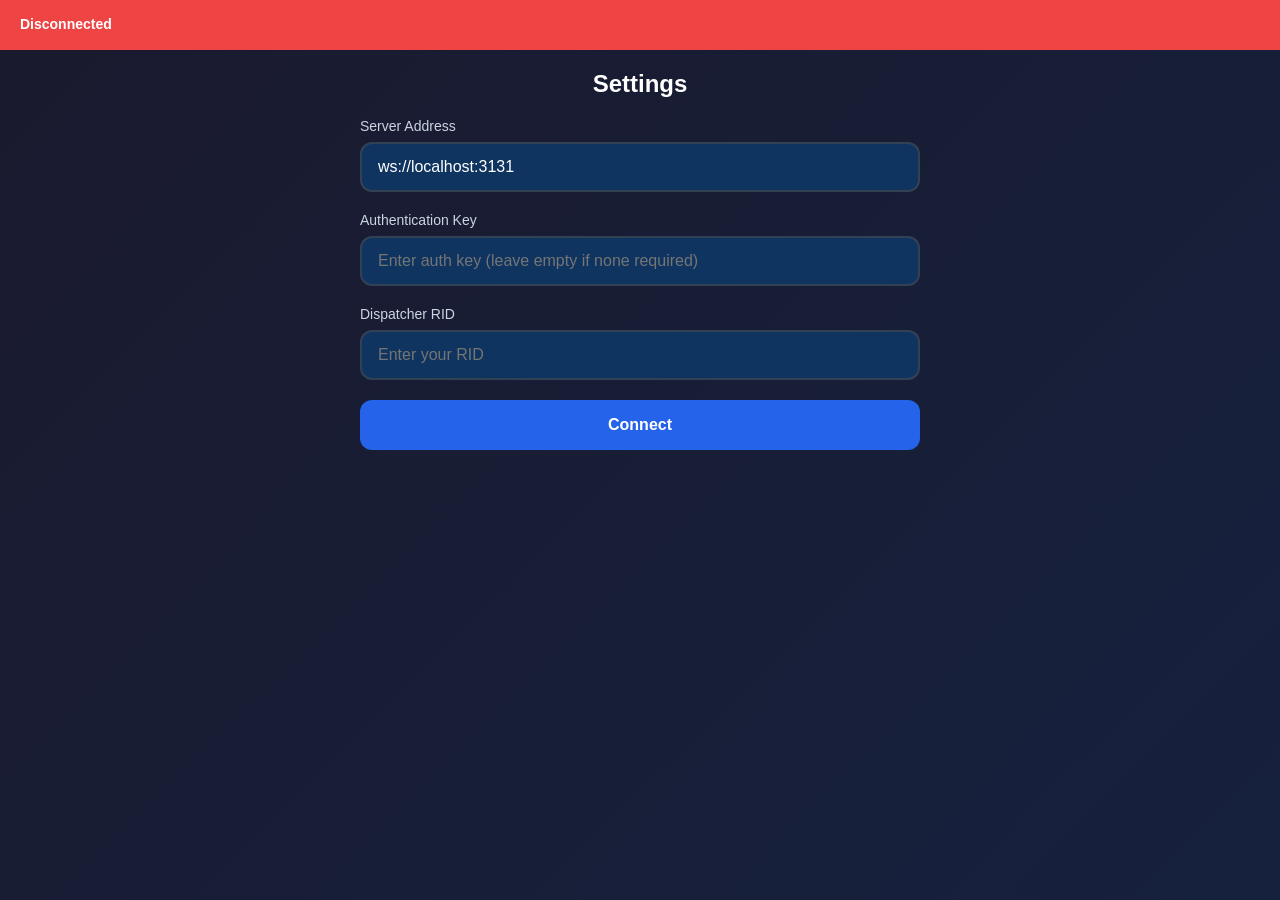
<file: WhackerLinkWeb/index.html>
<!DOCTYPE html>
<html lang="en">
<head>
    <meta charset="UTF-8">
    <meta name="viewport" content="width=device-width, initial-scale=1.0, maximum-scale=1.0, user-scalable=no">
    <meta name="apple-mobile-web-app-capable" content="yes">
    <meta name="apple-mobile-web-app-status-bar-style" content="black-translucent">
    <meta name="apple-mobile-web-app-title" content="WhackerLink">
    <meta name="theme-color" content="#1a1a2e">

    <title>WhackerLink Mobile</title>

    <link rel="manifest" href="manifest.json">
    <link rel="apple-touch-icon" href="assets/icon-192.png">
    <link rel="stylesheet" href="css/styles.css">
</head>
<body>
    <!-- Connection Status Bar -->
    <div id="status-bar" class="status-bar disconnected">
        <span id="status-text">Disconnected</span>
        <span id="rid-display"></span>
    </div>

    <!-- Main Container -->
    <div class="container">
        <!-- Settings Panel -->
        <div id="settings-panel" class="panel">
            <h2>Settings</h2>

            <div class="form-group">
                <label for="server-address">Server Address</label>
                <input type="text" id="server-address" placeholder="ws://localhost:3131" value="ws://localhost:3131">
            </div>

            <div class="form-group">
                <label for="auth-key">Authentication Key</label>
                <input type="password" id="auth-key" placeholder="Enter auth key (leave empty if none required)">
            </div>

            <div class="form-group">
                <label for="dispatcher-rid">Dispatcher RID</label>
                <input type="number" id="dispatcher-rid" placeholder="Enter your RID">
            </div>

            <button id="connect-btn" class="btn btn-primary">Connect</button>
            <button id="disconnect-btn" class="btn btn-secondary" style="display:none;">Disconnect</button>
        </div>

        <!-- Channels Panel -->
        <div id="channels-panel" class="panel" style="display:none;">
            <h2>Talkgroups</h2>
            <div id="channels-list" class="channels-list">
                <!-- Channels will be populated dynamically -->
            </div>

            <button id="back-to-settings" class="btn btn-secondary">Settings</button>
        </div>

        <!-- PTT Panel -->
        <div id="ptt-panel" class="panel" style="display:none;">
            <div class="ptt-container">
                <h2 id="selected-channel-name">No Channel Selected</h2>

                <div class="ptt-status">
                    <div id="ptt-indicator" class="ptt-indicator idle">IDLE</div>
                </div>

                <!-- PTT Button -->
                <button id="ptt-button" class="ptt-button">
                    <div class="ptt-button-inner">
                        <span class="ptt-icon">🎤</span>
                        <span class="ptt-text">HOLD TO TALK</span>
                    </div>
                </button>

                <div class="info-text">
                    <p><strong>RID:</strong> <span id="current-rid">-</span></p>
                    <p><strong>TG:</strong> <span id="current-tgid">-</span></p>
                    <p><strong>Site:</strong> <span id="current-site">-</span></p>
                </div>

                <div class="button-group">
                    <button id="change-channel" class="btn btn-secondary">Change Channel</button>
                    <button id="disconnect-from-ptt" class="btn btn-secondary">Disconnect</button>
                </div>
            </div>
        </div>
    </div>

    <!-- Toast Notifications -->
    <div id="toast" class="toast"></div>

    <!-- Scripts -->
    <script src="js/config.js"></script>
    <script src="js/websocket.js"></script>
    <script src="js/audio.js"></script>
    <script src="js/ui.js"></script>
    <script src="js/app.js"></script>
</body>
</html>
</file>
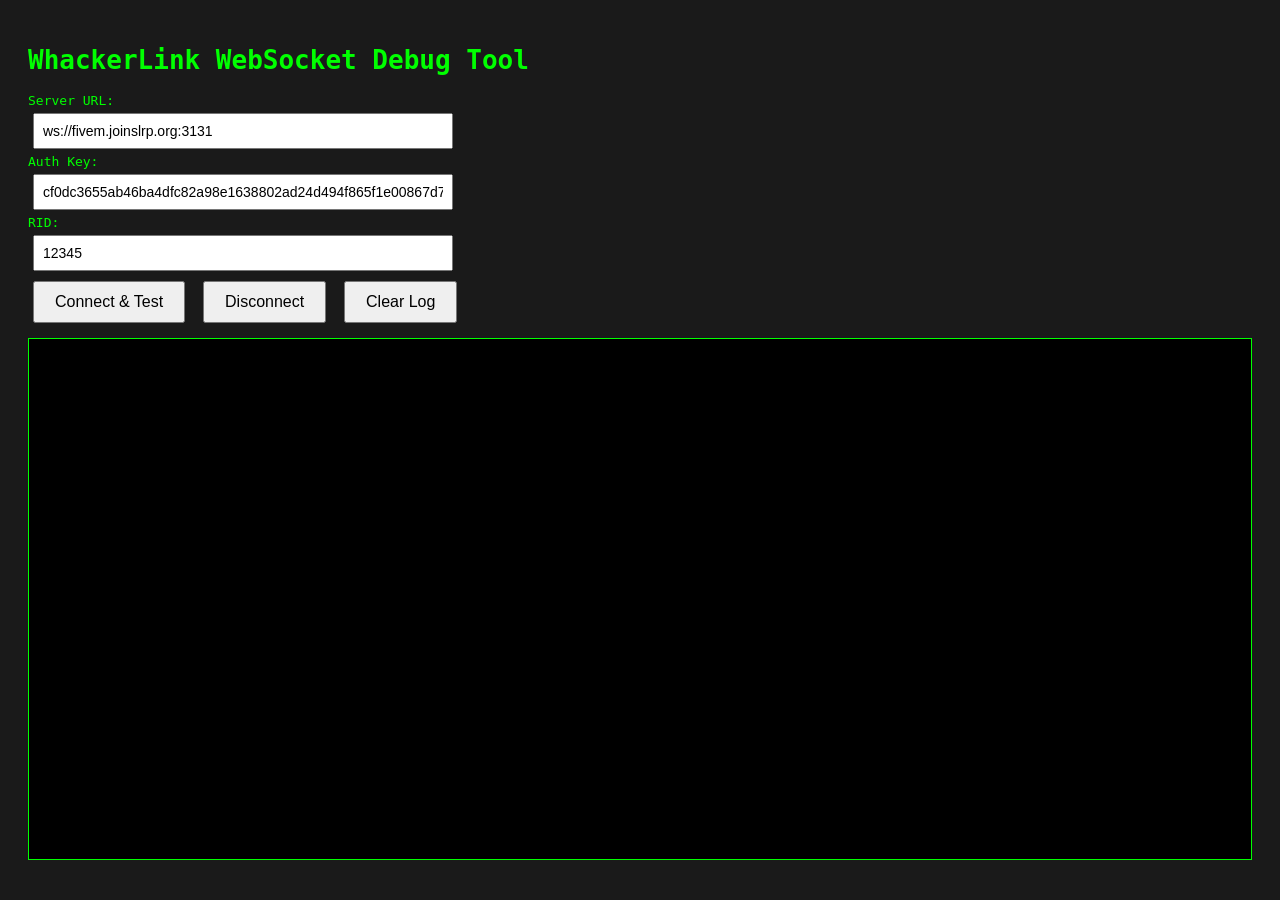
<file: WhackerLinkWeb/websocket-debug.html>
<!DOCTYPE html>
<html>
<head>
    <title>WhackerLink WebSocket Debug</title>
    <style>
        body { font-family: monospace; padding: 20px; background: #1a1a1a; color: #0f0; }
        input { padding: 8px; margin: 5px; font-size: 14px; width: 400px; }
        button { padding: 10px 20px; margin: 5px; font-size: 16px; }
        #log {
            border: 1px solid #0f0;
            padding: 10px;
            margin: 10px 0;
            height: 500px;
            overflow-y: auto;
            background: #000;
        }
        .success { color: #0f0; }
        .error { color: #f00; }
        .info { color: #0ff; }
        .warning { color: #ff0; }
    </style>
</head>
<body>
    <h1>WhackerLink WebSocket Debug Tool</h1>

    <div>
        <label>Server URL:<br>
        <input type="text" id="server" value="ws://fivem.joinslrp.org:3131"></label><br>

        <label>Auth Key:<br>
        <input type="text" id="authKey" value="cf0dc3655ab46ba4dfc82a98e1638802ad24d494f865f1e00867d78b67c6d765"></label><br>

        <label>RID:<br>
        <input type="text" id="rid" value="12345"></label>
    </div>

    <div>
        <button onclick="testConnection()">Connect & Test</button>
        <button onclick="disconnect()">Disconnect</button>
        <button onclick="clearLog()">Clear Log</button>
    </div>

    <div id="log"></div>

    <script>
        let ws = null;
        let connectionStartTime = null;

        function log(message, type = 'info') {
            const logDiv = document.getElementById('log');
            const time = new Date().toLocaleTimeString() + '.' + new Date().getMilliseconds();
            const elapsed = connectionStartTime ? ((Date.now() - connectionStartTime) / 1000).toFixed(3) + 's' : '';
            logDiv.innerHTML += `<div class="${type}">[${time}] ${elapsed ? '[+' + elapsed + ']' : ''} ${message}</div>`;
            logDiv.scrollTop = logDiv.scrollHeight;
        }

        function clearLog() {
            document.getElementById('log').innerHTML = '';
        }

        function testConnection() {
            const server = document.getElementById('server').value;
            const authKey = document.getElementById('authKey').value;
            const rid = document.getElementById('rid').value;

            clearLog();
            connectionStartTime = Date.now();

            log('=== WhackerLink Connection Test ===', 'info');
            log(`Server: ${server}`, 'info');
            log(`RID: ${rid}`, 'info');
            log(`Auth Key: ${authKey.substring(0, 16)}...`, 'info');
            log('', 'info');

            log('Creating WebSocket connection...', 'info');

            try {
                // Build WebSocket URL with auth key as query parameter
                let wsUrl = server;
                if (authKey) {
                    const separator = server.includes('?') ? '&' : '?';
                    wsUrl = `${server}${separator}authKey=${encodeURIComponent(authKey)}&rid=${encodeURIComponent(rid)}`;
                    log(`  Full URL: ${wsUrl.substring(0, 60)}...`, 'info');
                }

                ws = new WebSocket(wsUrl);
                log('✓ WebSocket object created', 'success');
                log(`  ReadyState: ${ws.readyState} (0=CONNECTING)`, 'info');

                ws.binaryType = 'arraybuffer';
                log(`✓ Binary type set to: ${ws.binaryType}`, 'success');

                ws.onopen = () => {
                    const elapsed = ((Date.now() - connectionStartTime) / 1000).toFixed(3);
                    log('', 'info');
                    log('━━━━━━━━━━━━━━━━━━━━━━━━━━━━━━━━━━━━', 'success');
                    log(`✓✓✓ WEBSOCKET OPENED (${elapsed}s) ✓✓✓`, 'success');
                    log('━━━━━━━━━━━━━━━━━━━━━━━━━━━━━━━━━━━━', 'success');
                    log(`  ReadyState: ${ws.readyState} (1=OPEN)`, 'success');
                    log(`  Protocol: ${ws.protocol || '(none)'}`, 'info');
                    log(`  Extensions: ${ws.extensions || '(none)'}`, 'info');
                    log('', 'info');

                    // Send authentication
                    const authMsg = {
                        type: 'AUTH',
                        authKey: authKey,
                        srcId: rid
                    };
                    const authStr = JSON.stringify(authMsg);

                    log('📤 Sending AUTH message:', 'info');
                    log(`   ${authStr}`, 'info');

                    try {
                        ws.send(authStr);
                        log('✓ AUTH message sent successfully', 'success');
                    } catch (e) {
                        log(`✗ Failed to send AUTH: ${e.message}`, 'error');
                    }
                };

                ws.onmessage = (event) => {
                    log('', 'info');
                    log('📥 RECEIVED MESSAGE:', 'success');

                    if (typeof event.data === 'string') {
                        log(`   Type: Text/JSON`, 'info');
                        log(`   Data: ${event.data}`, 'success');

                        try {
                            const parsed = JSON.parse(event.data);
                            log(`   Parsed:`, 'info');
                            log(`   ${JSON.stringify(parsed, null, 2)}`, 'info');
                        } catch (e) {
                            log(`   (Not valid JSON)`, 'warning');
                        }
                    } else if (event.data instanceof ArrayBuffer) {
                        const bytes = new Uint8Array(event.data);
                        log(`   Type: Binary`, 'info');
                        log(`   Length: ${bytes.length} bytes`, 'info');
                        log(`   Hex: ${Array.from(bytes).map(b => b.toString(16).padStart(2, '0')).join(' ')}`, 'info');
                    }
                };

                ws.onerror = (error) => {
                    log('', 'info');
                    log('━━━━━━━━━━━━━━━━━━━━━━━━━━━━━━━━━━━━', 'error');
                    log('✗✗✗ WEBSOCKET ERROR ✗✗✗', 'error');
                    log('━━━━━━━━━━━━━━━━━━━━━━━━━━━━━━━━━━━━', 'error');
                    log(`  Event: ${JSON.stringify(error)}`, 'error');
                    log(`  ReadyState: ${ws.readyState} (0=CONNECTING, 1=OPEN, 2=CLOSING, 3=CLOSED)`, 'error');
                    log('', 'info');
                    log('Possible causes:', 'warning');
                    log('  1. Server is not a WebSocket server', 'warning');
                    log('  2. Server requires specific headers/protocol', 'warning');
                    log('  3. CORS/security policy blocking connection', 'warning');
                    log('  4. Server immediately rejecting connection', 'warning');
                };

                ws.onclose = (event) => {
                    const elapsed = connectionStartTime ? ((Date.now() - connectionStartTime) / 1000).toFixed(3) : '?';
                    log('', 'info');
                    log('━━━━━━━━━━━━━━━━━━━━━━━━━━━━━━━━━━━━', 'warning');
                    log(`✗ WEBSOCKET CLOSED (${elapsed}s)`, 'warning');
                    log('━━━━━━━━━━━━━━━━━━━━━━━━━━━━━━━━━━━━', 'warning');
                    log(`  Code: ${event.code}`, 'warning');
                    log(`  Reason: ${event.reason || '(no reason given)'}`, 'warning');
                    log(`  Clean: ${event.wasClean}`, 'warning');
                    log(`  ReadyState: ${ws.readyState} (3=CLOSED)`, 'warning');
                    log('', 'info');

                    // Decode close codes
                    const closeCodes = {
                        1000: 'Normal Closure',
                        1001: 'Going Away',
                        1002: 'Protocol Error',
                        1003: 'Unsupported Data',
                        1005: 'No Status Received',
                        1006: 'Abnormal Closure (no close frame)',
                        1007: 'Invalid Frame Payload Data',
                        1008: 'Policy Violation',
                        1009: 'Message Too Big',
                        1010: 'Mandatory Extension',
                        1011: 'Internal Server Error',
                        1015: 'TLS Handshake Failure'
                    };

                    if (closeCodes[event.code]) {
                        log(`  Meaning: ${closeCodes[event.code]}`, 'warning');
                    }

                    if (event.code === 1006) {
                        log('', 'info');
                        log('Code 1006 means:', 'error');
                        log('  - Connection dropped without proper close handshake', 'error');
                        log('  - Server might not be a WebSocket server', 'error');
                        log('  - Network/firewall issue', 'error');
                        log('  - Server crashed/rejected connection', 'error');
                    }
                };

            } catch (error) {
                log('━━━━━━━━━━━━━━━━━━━━━━━━━━━━━━━━━━━━', 'error');
                log('✗ EXCEPTION CREATING WEBSOCKET', 'error');
                log('━━━━━━━━━━━━━━━━━━━━━━━━━━━━━━━━━━━━', 'error');
                log(`  ${error.toString()}`, 'error');
                log(`  Stack: ${error.stack}`, 'error');
            }
        }

        function disconnect() {
            if (ws) {
                log('', 'info');
                log('Manually closing connection...', 'warning');
                ws.close(1000, 'User requested disconnect');
                ws = null;
            } else {
                log('No active connection', 'warning');
            }
        }
    </script>
</body>
</html>
</file>
<file: WhackerLinkWeb/css/styles.css>
/* WhackerLink Mobile - Styles */

* {
    margin: 0;
    padding: 0;
    box-sizing: border-box;
    -webkit-tap-highlight-color: transparent;
}

:root {
    --primary-color: #2563eb;
    --secondary-color: #64748b;
    --success-color: #10b981;
    --danger-color: #ef4444;
    --warning-color: #f59e0b;
    --bg-dark: #1a1a2e;
    --bg-medium: #16213e;
    --bg-light: #0f3460;
    --text-light: #ffffff;
    --text-gray: #cbd5e1;
    --border-color: #334155;
}

body {
    font-family: -apple-system, BlinkMacSystemFont, 'Segoe UI', Roboto, Oxygen, Ubuntu, Cantarell, sans-serif;
    background: linear-gradient(135deg, var(--bg-dark) 0%, var(--bg-medium) 100%);
    color: var(--text-light);
    min-height: 100vh;
    overflow-x: hidden;
    user-select: none;
    -webkit-user-select: none;
}

/* Status Bar */
.status-bar {
    position: fixed;
    top: 0;
    left: 0;
    right: 0;
    padding: 12px 20px;
    background: var(--bg-medium);
    border-bottom: 2px solid var(--border-color);
    display: flex;
    justify-content: space-between;
    align-items: center;
    font-size: 14px;
    font-weight: 600;
    z-index: 1000;
    height: 50px;
}

.status-bar.connected {
    background: var(--success-color);
    border-bottom-color: var(--success-color);
}

.status-bar.disconnected {
    background: var(--danger-color);
    border-bottom-color: var(--danger-color);
}

.status-bar.transmitting {
    background: var(--warning-color);
    border-bottom-color: var(--warning-color);
    animation: pulse 1s infinite;
}

@keyframes pulse {
    0%, 100% { opacity: 1; }
    50% { opacity: 0.8; }
}

/* Container */
.container {
    padding-top: 50px;
    min-height: 100vh;
}

/* Panel */
.panel {
    padding: 20px;
    max-width: 600px;
    margin: 0 auto;
}

.panel h2 {
    margin-bottom: 20px;
    font-size: 24px;
    text-align: center;
}

/* Form Groups */
.form-group {
    margin-bottom: 20px;
}

.form-group label {
    display: block;
    margin-bottom: 8px;
    font-size: 14px;
    color: var(--text-gray);
    font-weight: 500;
}

.form-group input,
.form-group select {
    width: 100%;
    padding: 14px 16px;
    background: var(--bg-light);
    border: 2px solid var(--border-color);
    border-radius: 12px;
    color: var(--text-light);
    font-size: 16px;
    transition: border-color 0.3s;
}

.form-group input:focus,
.form-group select:focus {
    outline: none;
    border-color: var(--primary-color);
}

/* Buttons */
.btn {
    width: 100%;
    padding: 16px;
    border: none;
    border-radius: 12px;
    font-size: 16px;
    font-weight: 600;
    cursor: pointer;
    transition: all 0.3s;
    margin-bottom: 12px;
}

.btn-primary {
    background: var(--primary-color);
    color: var(--text-light);
}

.btn-primary:active {
    background: #1d4ed8;
    transform: scale(0.98);
}

.btn-secondary {
    background: var(--secondary-color);
    color: var(--text-light);
}

.btn-secondary:active {
    background: #475569;
    transform: scale(0.98);
}

/* Channels List */
.channels-list {
    display: grid;
    gap: 12px;
    margin-bottom: 20px;
}

.channel-item {
    padding: 16px;
    background: var(--bg-light);
    border: 2px solid var(--border-color);
    border-radius: 12px;
    cursor: pointer;
    transition: all 0.3s;
}

.channel-item:active {
    background: var(--bg-medium);
    transform: scale(0.98);
}

.channel-item.selected {
    border-color: var(--primary-color);
    background: rgba(37, 99, 235, 0.2);
}

.channel-name {
    font-size: 18px;
    font-weight: 600;
    margin-bottom: 4px;
}

.channel-info {
    font-size: 14px;
    color: var(--text-gray);
}

/* PTT Container */
.ptt-container {
    display: flex;
    flex-direction: column;
    align-items: center;
    padding: 20px 0;
}

#selected-channel-name {
    margin-bottom: 30px;
    text-align: center;
}

/* PTT Status */
.ptt-status {
    margin-bottom: 30px;
}

.ptt-indicator {
    padding: 12px 30px;
    border-radius: 25px;
    font-size: 14px;
    font-weight: 700;
    letter-spacing: 2px;
}

.ptt-indicator.idle {
    background: var(--secondary-color);
}

.ptt-indicator.transmitting {
    background: var(--danger-color);
    animation: pulse 1s infinite;
}

/* PTT Button */
.ptt-button {
    width: 280px;
    height: 280px;
    border-radius: 50%;
    background: linear-gradient(135deg, var(--primary-color) 0%, #1d4ed8 100%);
    border: 8px solid rgba(255, 255, 255, 0.1);
    cursor: pointer;
    transition: all 0.2s;
    box-shadow: 0 10px 30px rgba(0, 0, 0, 0.3);
    margin: 20px 0;
    position: relative;
    overflow: hidden;
}

.ptt-button:active {
    transform: scale(0.95);
    background: linear-gradient(135deg, var(--danger-color) 0%, #dc2626 100%);
    box-shadow: 0 5px 15px rgba(0, 0, 0, 0.5);
}

.ptt-button-inner {
    width: 100%;
    height: 100%;
    display: flex;
    flex-direction: column;
    justify-content: center;
    align-items: center;
    gap: 12px;
}

.ptt-icon {
    font-size: 72px;
}

.ptt-text {
    font-size: 18px;
    font-weight: 700;
    letter-spacing: 1px;
}

/* Info Text */
.info-text {
    text-align: center;
    margin: 30px 0;
    font-size: 16px;
}

.info-text p {
    margin: 8px 0;
    color: var(--text-gray);
}

.info-text strong {
    color: var(--text-light);
    margin-right: 8px;
}

/* Button Group */
.button-group {
    width: 100%;
    max-width: 400px;
}

/* Toast Notifications */
.toast {
    position: fixed;
    bottom: 20px;
    left: 50%;
    transform: translateX(-50%) translateY(100px);
    background: var(--bg-medium);
    color: var(--text-light);
    padding: 16px 24px;
    border-radius: 12px;
    box-shadow: 0 4px 12px rgba(0, 0, 0, 0.3);
    z-index: 2000;
    opacity: 0;
    transition: all 0.3s;
    max-width: 90%;
    text-align: center;
    font-size: 14px;
}

.toast.show {
    opacity: 1;
    transform: translateX(-50%) translateY(0);
}

.toast.success {
    background: var(--success-color);
}

.toast.error {
    background: var(--danger-color);
}

.toast.warning {
    background: var(--warning-color);
}

/* Responsive Adjustments */
@media (max-width: 480px) {
    .ptt-button {
        width: 240px;
        height: 240px;
    }

    .ptt-icon {
        font-size: 60px;
    }

    .ptt-text {
        font-size: 16px;
    }
}

/* Prevent pull-to-refresh on iOS */
body {
    overscroll-behavior-y: contain;
}

/* Disable text selection on buttons */
button, .channel-item {
    -webkit-touch-callout: none;
    -webkit-user-select: none;
    user-select: none;
}
</file>
